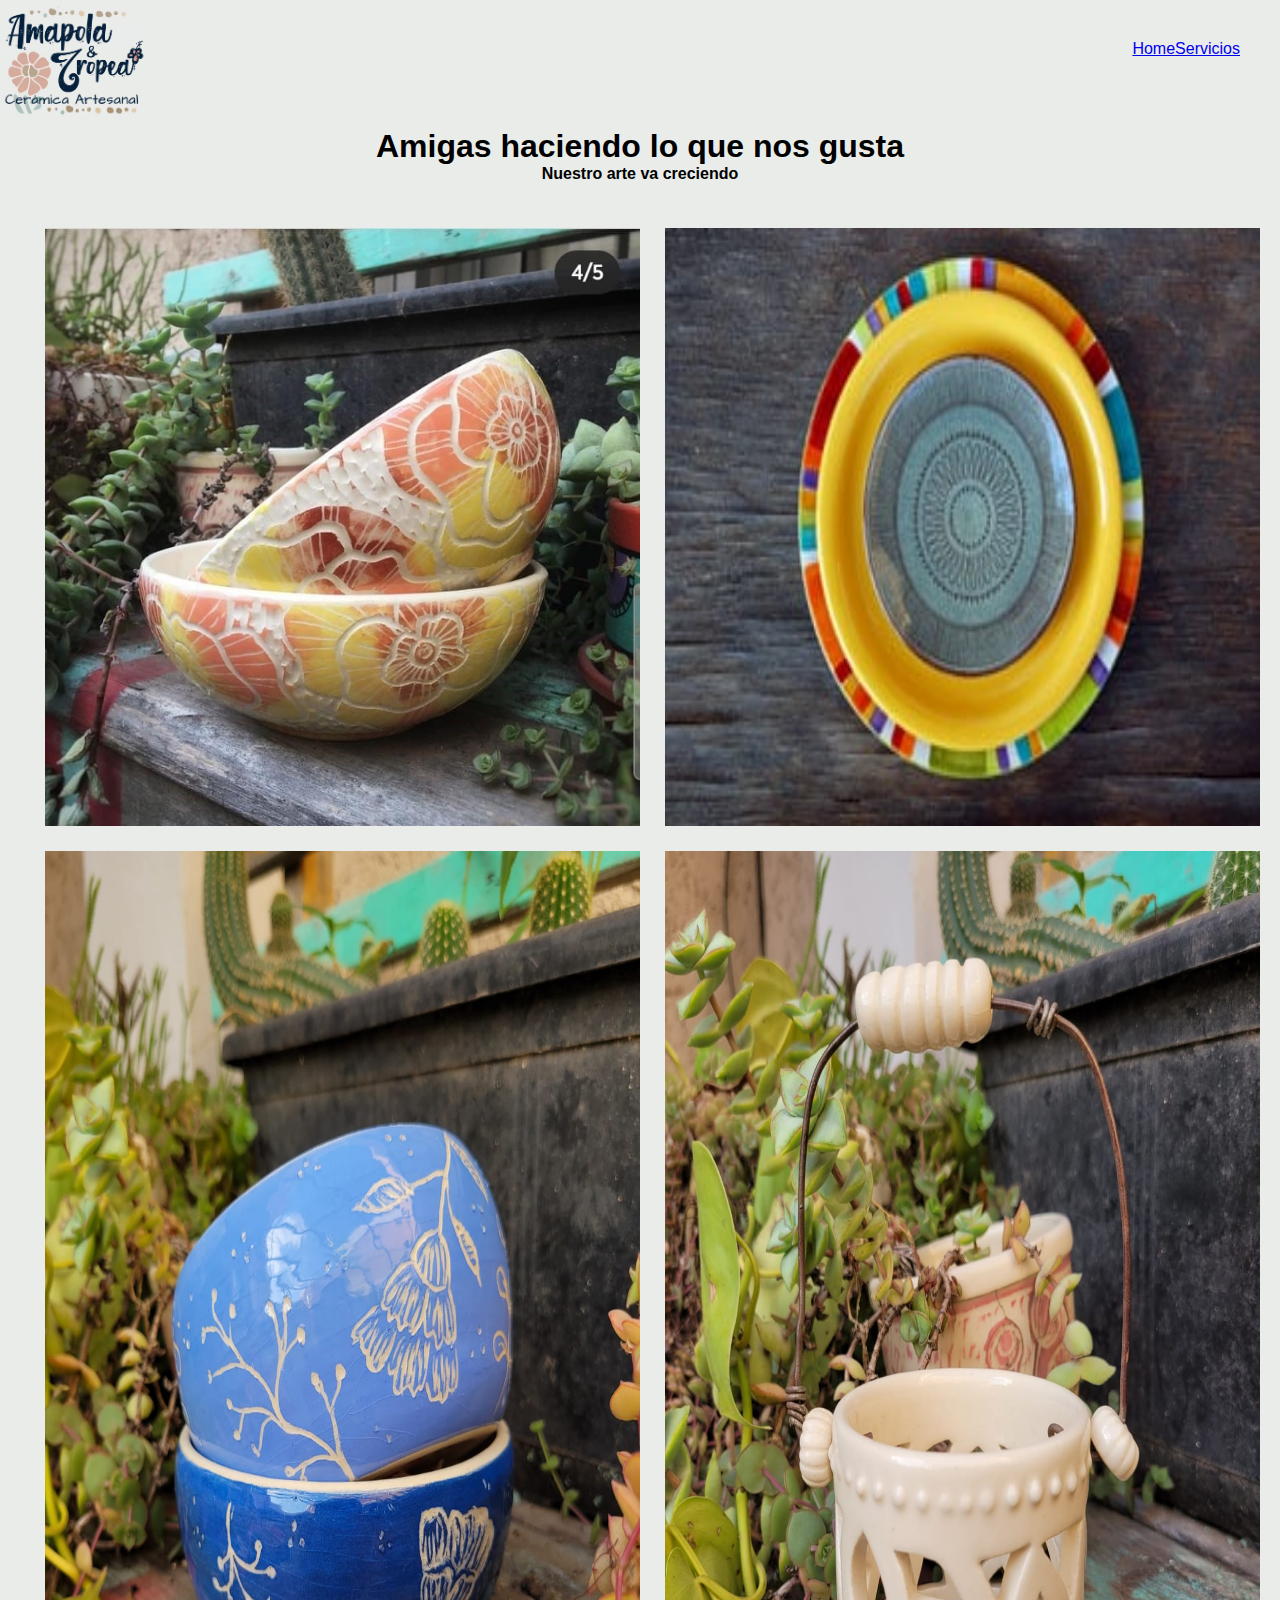
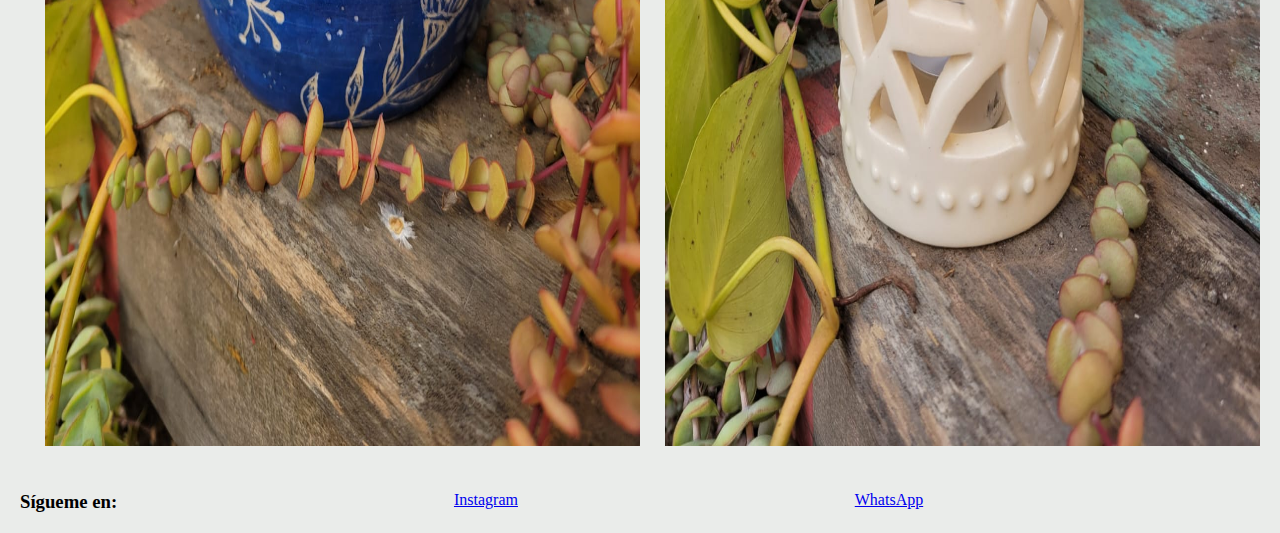
<file: index.html>
<!DOCTYPE html>

<html lang="en">
<head>
    <meta charset="UTF-8">
    <meta http-equiv="X-UA-Compatible" content="IE=edge">
    <meta name="viewport" content="width=device-width, initial-scale=1.0">
    <title><Preentrega2-Osan></Preentrega2-Osan></title>

<!--css-->
<link rel="stylesheet" href="/estilos/style.css">
<!--boostrap-->
<link href="https://cdn.jsdelivr.net/npm/bootstrap@5.2.3/dist/css/bootstrap.min.css" rel="stylesheet" integrity="sha384-rbsA2VBKQhggwzxH7pPCaAqO46MgnOM80zW1RWuH61DGLwZJEdK2Kadq2F9CUG65" crossorigin="anonymous">
    <script src="https://cdn.jsdelivr.net/npm/bootstrap@5.2.3/dist/js/bootstrap.bundle.min.js" integrity="sha384-kenU1KFdBIe4zVF0s0G1M5b4hcpxyD9F7jL+jjXkk+Q2h455rYXK/7HAuoJl+0I4" crossorigin="anonymous"></script>

</head>
<body>

    <header>
        <img src="/img/amapola+tropea nuevo.jpg" alt="imagen logo amapola" width="150px"/>
        <nav>            
             <ul class="lista-desordenada">
                    <li><a href="/index.html">Home</a></li>
                    <li><a href="/servicios.html">Servicios</a></li>
                 </ul>
        </nav>
    </header> 
    <main>
        <section>
            <div class="p-3 mb-2 bg-warning text-dark"> 
                <h1>Amigas haciendo lo que nos gusta</h1>
            </div>
                <h2>Nuestro arte va creciendo</h2>
        </section>
            
    
        <section class="grid-container">
            <img src="/img/6-pella.jpeg" alt="" srcset="imagen de cuenco" width="300px">
            <img src="/img/12821-vajilla-diseno-casera-tecnicas.jpg" alt="" srcset="imagen de plato" width="300px">
            <img src="/img/cuencos azules.jpeg" alt="" srcset="imagen de cuencos" width="300px">
            <img src="/img/fanal.jpeg" alt="" srcset="imagen de fanal" width="300px">

        </section>
    </main>
    <footer>
        <h3>Sígueme en:</h3>
        <a href="https://www.instagram.com/amapola_tropea/">Instagram</a>
        <a href="https://wa.me/3516998590/">WhatsApp</a>

</body>
</html>
</file>
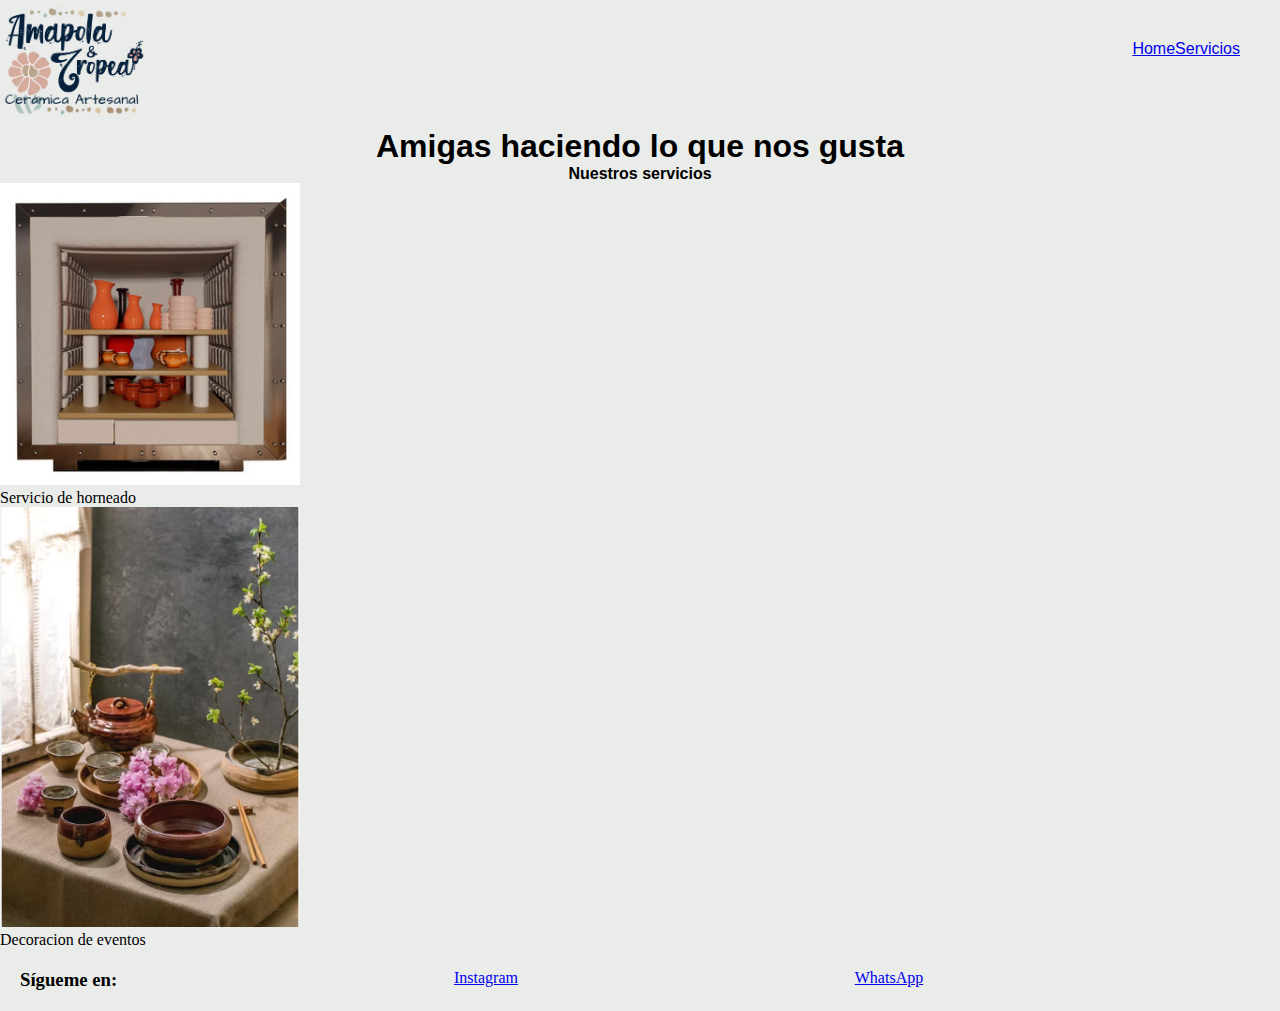
<file: servicios.html>
<!DOCTYPE html>
<html lang="en">
<head>
    <meta charset="UTF-8">
    <meta http-equiv="X-UA-Compatible" content="IE=edge">
    <meta name="viewport" content="width=device-width, initial-scale=1.0">
    <title>Servicios Amapola</title>
</head>
<link rel="stylesheet" href="/estilos/style.css">
<body>

    <header>
        <img src="/img/amapola+tropea nuevo.jpg" alt="imagen logo amapola" width="150px"/>
        <nav>            
             <ul class="lista-desordenada">
                    <li><a href="/index.html">Home</a></li>
                    <li><a href="/servicios.html">Servicios</a></li>
             </ul>
        </nav>
    </header> 
    <main>
        <section>
            <div class="p-3 mb-2 bg-warning text-dark"> 
                <h1>Amigas haciendo lo que nos gusta</h1>
            </div>
                <h2>Nuestros servicios</h2>
        </section>
            
        <div class="descripcion-de-servicios">
            <div class="img1"> <img src="img/Horno.jpg" alt="" srcset="imagen de horno" width="300px"> </div>
            <div class="texto1"> <p> Servicio de horneado</p> </div>
            <div class="img2"><img src="/img/Mesa estilo asiatico.png" alt="" srcset="decoracion eventos" width="300px"> </div>
            <div class="texto2"><p> Decoracion de eventos </p> </div>
        </div>
    </main>
    <footer>
        <h3>Sígueme en:</h3>
        <a href="https://www.instagram.com/amapola_tropea/">Instagram</a>
        <a href="https://wa.me/3516998590/">WhatsApp</a>

</body>
</html>
</file>
<file: estilos/style.css>
*{
    margin: 0;
    padding:0%
    text-align center;
    
}
body{
    background-color: rgb(234,236,234) ;
}

header{
        display: flex;
        justify-content: space-between;
}

header nav ul {
    display:flex;
    justify-content: space-between;
    list-style-type: none;
    text-decoration: none;
    margin:30px;
    padding: 10px;
    font-family: 'Trebuchet MS', 'Lucida Sans Unicode', 'Lucida Grande', 'Lucida Sans', Arial, sans-serif;
}


header img {
    width: 15 rem;
    
}

main {
    margin-top: 10px;

}

h1 {
    font-family: 'Trebuchet MS', 'Lucida Sans Unicode', 'Lucida Grande', 'Lucida Sans', Arial, sans-serif;
    font-size: 2rem;
    text-align: center;

}

h2 {
    font-family: 'Franklin Gothic Medium', 'Arial Narrow', Arial, sans-serif;
    font-size: 1rem;
    text-align: center;
}
.grid-container {
    display: grid;
    grid-template-columns: 50% 50%;
    grid-template-rows: 1fr 2fr; 
    grid-gap: 25px;
    margin: 45px;

}
.grid-container img {
    width: 100%;
    height: 100%;
    justify-content: center;
    align-items: center;
}
 footer {
    margin: 20px;
    display: grid;
    grid-template-areas:
    "h3 href href";
 }

.descripcion-de-servicios {
    display: grid
    grid-template-areas: 
    "img1 img2"
    "texto1 texto2"
    
    gap: 10px;
}
</file>
